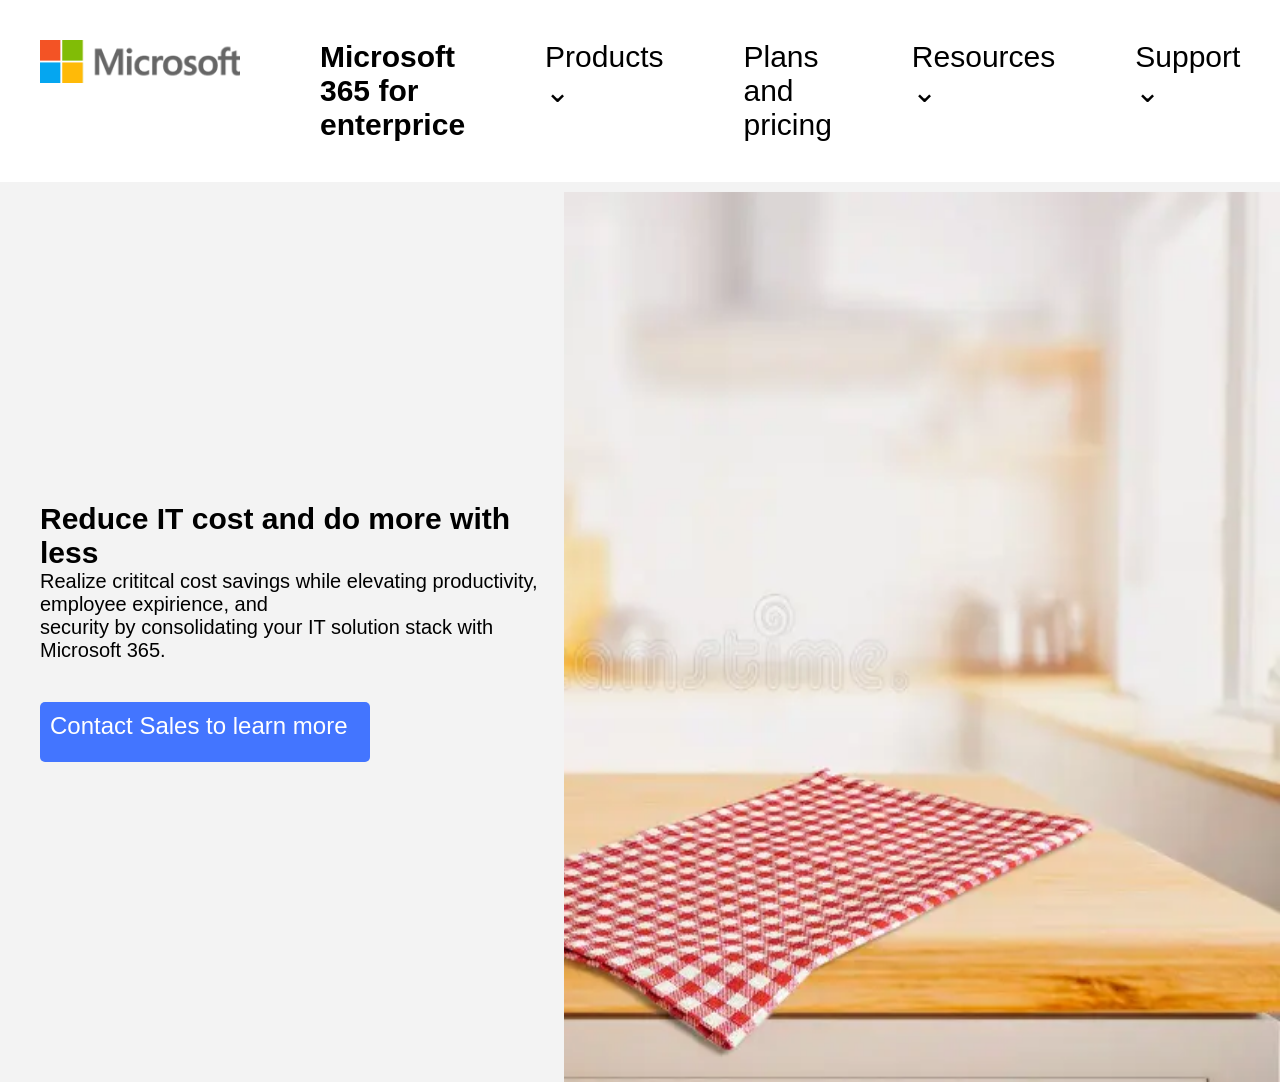
<file: classwork1/index.html>
<!DOCTYPE html>
<html lang="en">
<head>
    <meta charset="UTF-8">
    <meta name="viewport" content="width=device-width, initial-scale=1.0">
    <title>Document</title>
    <link rel="stylesheet" href="style.css">
    
</head>
<body>
    <header>
        <ul>
            <li><a href=""><img width='200xp' src="RE1Mu3b.png" alt=""></a></li>
            <li><b>Microsoft 365 for enterprice </b></li>
            <li onclick="show()" class="dropdown">Products &#8964;
                <div id="dropdown-content">
                <a href="#">Link 1</a>
                <a href="#">Link 2</a>
                <a href="#">Link 3</a>
              </div> 
            </li>
            <li>Plans and pricing </li>
            <li>Resources &#8964;</li>
            <li>Support &#8964;</li>
            </ul>
    </header>
    <main>
        <div class="content">
        <h1>Reduce IT cost and do more with less</h1>
        <p>Realize crititcal cost savings while elevating productivity, employee expirience, and<br>
        security by consolidating your IT solution stack with Microsoft 365.</p>
        <div class="button">
        Contact Sales to learn more
        </div>
        </div>
        <div class="background"></div>
    </main>
    <script src="script.js"></script>
</body>
</html>
</file>
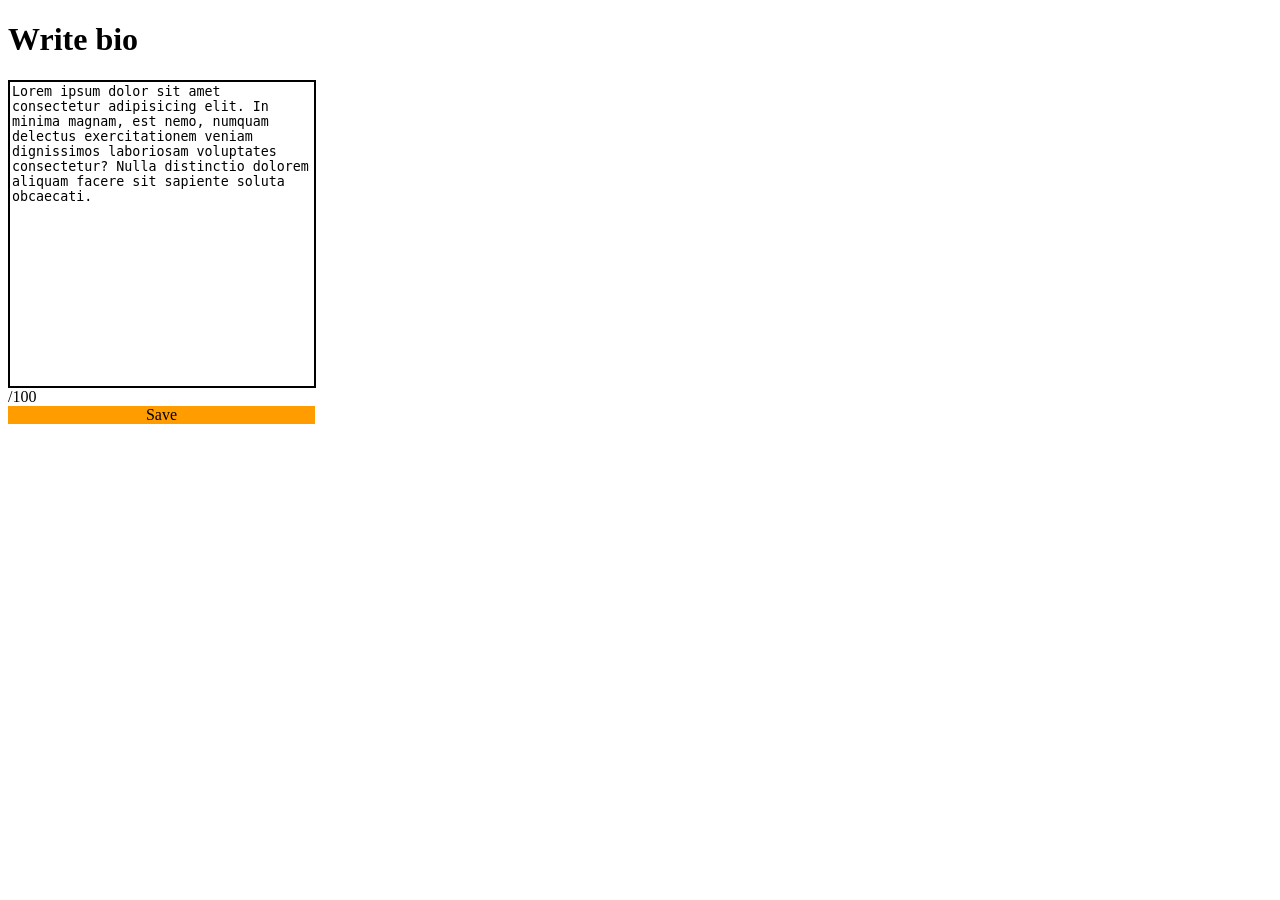
<file: classwork2/index.html>
<!DOCTYPE html>
<html lang="en">
<head>
    <meta charset="UTF-8">
    <meta name="viewport" content="width=device-width, initial-scale=1.0">
    <title>Document</title>
</head>
<body>
    <h1>Write bio</h1>
    <textarea id="bio">Lorem ipsum dolor sit amet consectetur adipisicing elit. In minima magnam, est nemo, numquam delectus exercitationem veniam dignissimos laboriosam voluptates consectetur? Nulla distinctio dolorem aliquam facere sit sapiente soluta obcaecati.</textarea>
    <div style="display: flex;">
        <div id="number"></div>/100
    </div>
    <div class="button">Save</div>

</body>
<style>
    textarea{
        width: 300px;
        height: 300px;
        display: flex;
        border: 2px solid black;
        resize: none;
    }
    .button{
        width: 307px;
        display: flex;
        justify-content: center;
        background-color: rgb(255, 157, 0);
    }
</style>
<script src="script.js"></script>
</html>
</file>
<file: classwork1/style.css>
* {
  font-family: Arial, Helvetica, sans-serif;
  font-size: 30px;
  padding: 0;
  margin: 0;
}

body {
  height: 92%;
  box-sizing: content-box;
}

p {
  font-size: 20px;
}

li {
  padding: 40px;
}

ol,
ul {
  background-color: white;
  list-style: none;
  display: flex;
  flex-direction: row;

}

main {
  padding-left: 40px;
  display: flex;
  justify-content: space-between;
  text-align: left;
  background-color: rgb(243, 243, 243);
}

.content {
  display: flex;
  justify-content: center;
  flex-direction: column;
}

.background {
  width: 1000px;
  height: 900px;
  display: flex;
  background-image: url("wood-table-top-blurred-kitchen-background-can-be-used-mock-up-montage-products-display-design-layout-323681652.webp");
  background-repeat: no-repeat;
  background-position: right 10px;
  background-size: 1200px 900px;
}

.button {
  font-size: 24px;
  margin-top: 40px;
  padding: 10px;
  background-color: rgb(67, 117, 255);
  color: white;
  width: 310px;
  height: 40px;
  border-radius: 5px;
}

li:hover {
  text-decoration: underline;
}

/*dropdown*/

#dropdown-content {
  display: none;
  position: absolute;
  background-color: #ddd;
  min-width: 190px;
  margin-left: 20px;
  box-shadow: 0px 8px 16px 0px rgba(0, 0, 0, 0.2);
}

#dropdown-content a {
  float: none;
  color: black;
  padding: 12px 16px;
  text-decoration: none;
  display: block;
  text-align: left;
}

#dropdown-content a:hover {
  background-color: white;
}

.dropdown:hover {
  background-color: #ddd;
}

.show {
  display: block;
}
</file>
